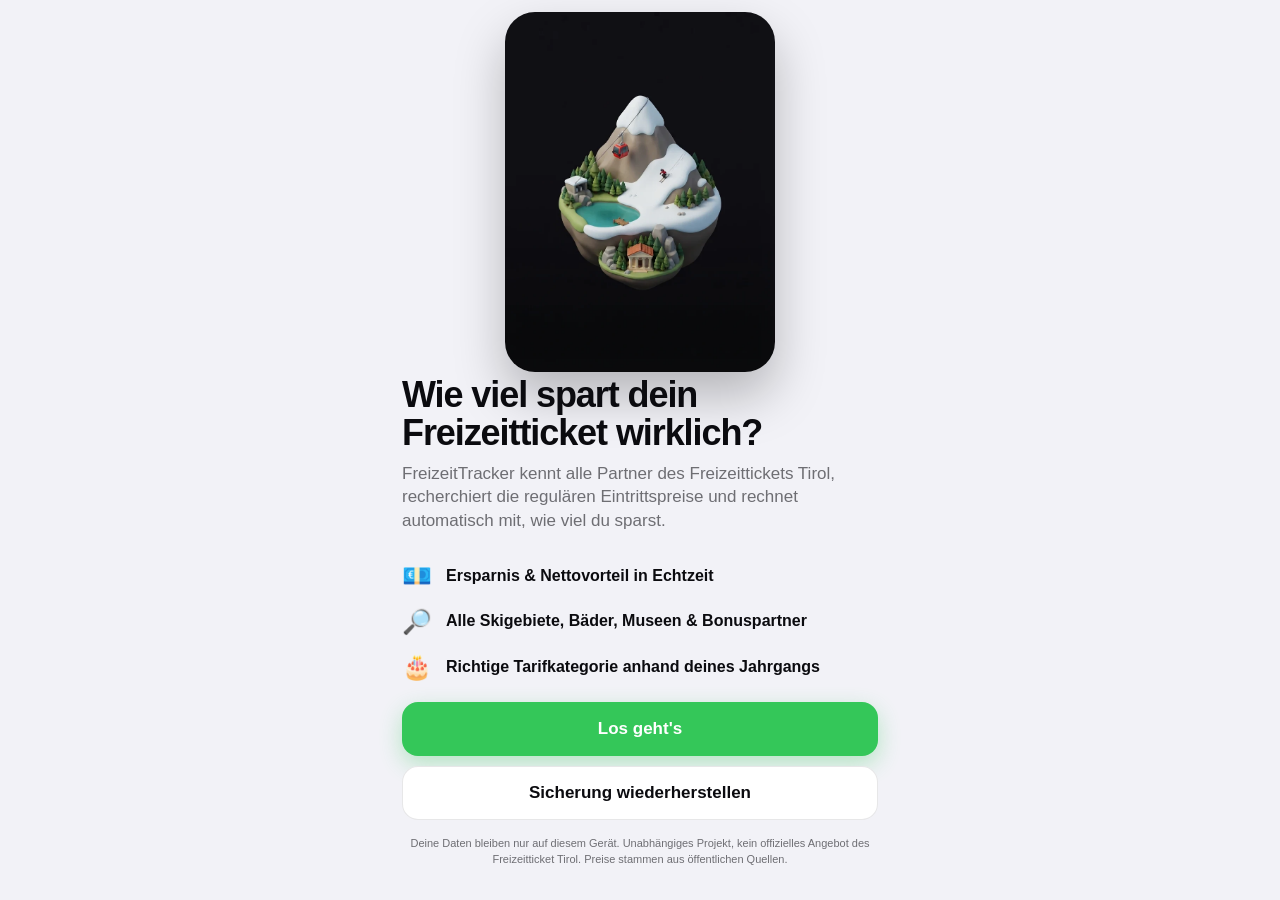
<file: web/index.html>
<!doctype html>
<html lang="de">
<head>
  <meta charset="utf-8">
  <meta name="viewport" content="width=device-width, initial-scale=1, viewport-fit=cover">
  <meta name="theme-color" content="#f2f2f7" media="(prefers-color-scheme: light)">
  <meta name="theme-color" content="#000000" media="(prefers-color-scheme: dark)">
  <meta name="apple-mobile-web-app-capable" content="yes">
  <meta name="mobile-web-app-capable" content="yes">
  <meta name="apple-mobile-web-app-title" content="FreizeitTracker">
  <meta name="apple-mobile-web-app-status-bar-style" content="black-translucent">
  <meta name="referrer" content="strict-origin-when-cross-origin">
  <meta name="description" content="FreizeitTracker – wie viel du mit dem Freizeitticket Tirol wirklich sparst.">
  <title>FreizeitTracker</title>
  <link rel="manifest" href="manifest.webmanifest">
  <link rel="icon" href="icon.svg" type="image/svg+xml">
  <link rel="apple-touch-icon" href="icon-180.png">
  <link rel="stylesheet" href="css/app.css">
</head>
<body>
  <div id="app"></div>
  <div id="overlays"></div>
  <div class="toast-wrap" id="toasts"></div>
  <script type="module" src="js/app.js"></script>
</body>
</html>
</file>
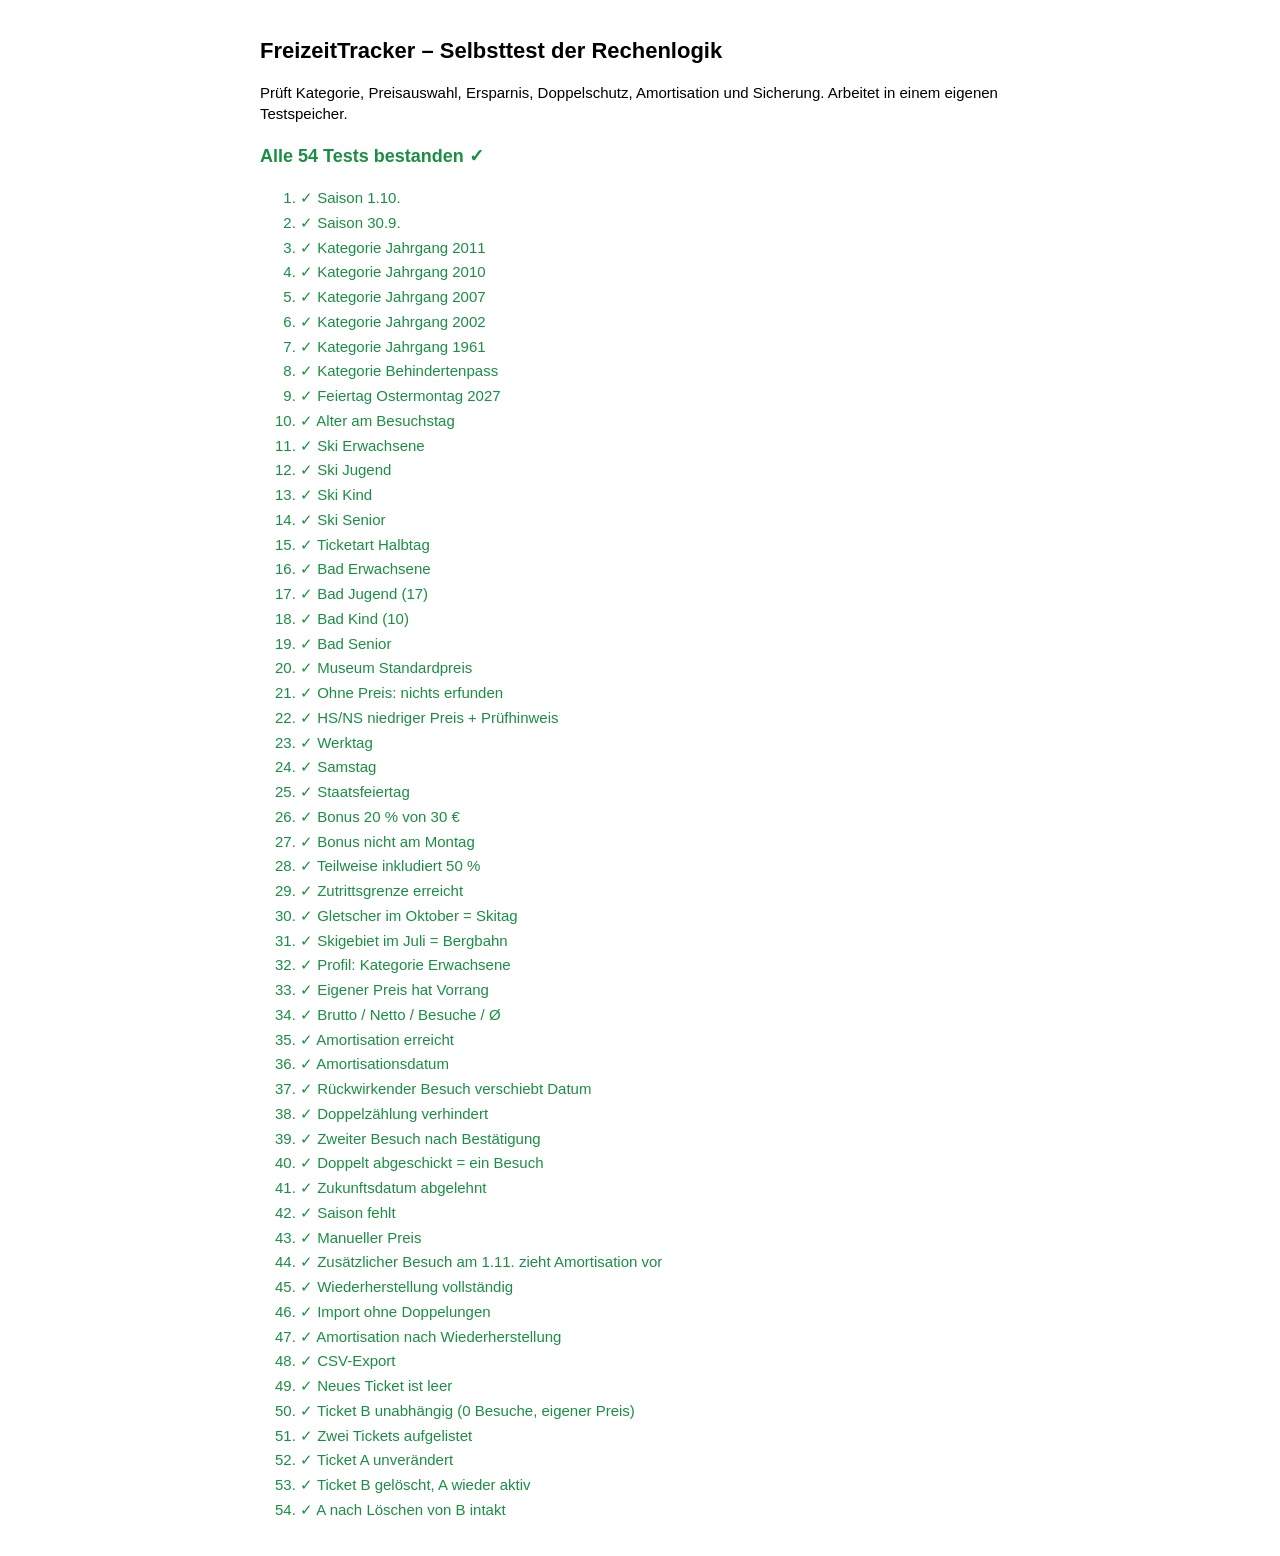
<file: web/selftest.html>
<!doctype html>
<html lang="de">
<head>
  <meta charset="utf-8">
  <meta name="viewport" content="width=device-width, initial-scale=1">
  <title>FreizeitTracker Selbsttest</title>
  <style>
    :root { color-scheme: light dark; --ok: #1a8f43; --bad: #d62d20; }
    body { font: 15px/1.45 -apple-system, "Segoe UI", sans-serif; margin: 0; padding: 20px 16px; background: Canvas; color: CanvasText; max-width: 760px; margin: auto; }
    h1 { font-size: 22px; }
    li { margin: 3px 0; }
    .ok { color: var(--ok); } .bad { color: var(--bad); font-weight: 700; }
    #sum { font-weight: 700; font-size: 18px; }
  </style>
</head>
<body>
  <h1>FreizeitTracker – Selbsttest der Rechenlogik</h1>
  <p>Prüft Kategorie, Preisauswahl, Ersparnis, Doppelschutz, Amortisation und Sicherung. Arbeitet in einem eigenen Testspeicher.</p>
  <p id="sum">läuft …</p>
  <ol id="out"></ol>
  <script type="module" src="js/local/selftest.js"></script>
</body>
</html>
</file>
<file: web/css/app.css>
/* FreizeitTracker – Designsystem */
:root {
  --bg: #f2f2f7;
  --bg-elev: #ffffff;
  --surface: #ffffff;
  --surface-2: #f2f2f7;
  --surface-3: #e5e5ea;
  --text: #0b0b0f;
  --text-2: #6e6e73;
  --text-3: #a1a1a6;
  --sep: rgba(60, 60, 67, 0.12);
  --green: #00b85c;
  --green-2: #34c759;
  --green-soft: rgba(52, 199, 89, 0.14);
  --red: #ff3b30;
  --red-soft: rgba(255, 59, 48, 0.12);
  --amber: #ff9500;
  --amber-soft: rgba(255, 149, 0, 0.14);
  --blue: #007aff;
  --blue-soft: rgba(0, 122, 255, 0.12);
  --purple: #8e5cf6;
  --purple-soft: rgba(142, 92, 246, 0.14);
  --hero-1: #0c1f17;
  --hero-2: #0f3b2a;
  --hero-3: #155c3f;
  --shadow: 0 1px 2px rgba(0, 0, 0, 0.04), 0 8px 24px rgba(0, 0, 0, 0.06);
  --shadow-lg: 0 20px 60px rgba(0, 0, 0, 0.18);
  --radius: 20px;
  --radius-s: 14px;
  --nav-h: 64px;
  --safe-b: env(safe-area-inset-bottom, 0px);
  --safe-t: env(safe-area-inset-top, 0px);
  --font: -apple-system, BlinkMacSystemFont, "SF Pro Text", "SF Pro Display", "Segoe UI Variable", "Segoe UI", Inter, Roboto, "Helvetica Neue", Arial, sans-serif;
  --font-round: ui-rounded, "SF Pro Rounded", -apple-system, BlinkMacSystemFont, "Segoe UI Variable Display", "Segoe UI", Inter, sans-serif;
  color-scheme: light;
}

@media (prefers-color-scheme: dark) {
  :root:not([data-theme="light"]) {
    --bg: #000000; --bg-elev: #1c1c1e; --surface: #1c1c1e; --surface-2: #2c2c2e; --surface-3: #3a3a3c;
    --text: #f5f5f7; --text-2: #8e8e93; --text-3: #636366; --sep: rgba(84, 84, 88, 0.45);
    --green: #30d158; --green-2: #30d158; --green-soft: rgba(48, 209, 88, 0.16);
    --red: #ff453a; --red-soft: rgba(255, 69, 58, 0.16); --amber: #ff9f0a; --amber-soft: rgba(255, 159, 10, 0.16);
    --blue: #0a84ff; --blue-soft: rgba(10, 132, 255, 0.18); --purple: #a78bfa; --purple-soft: rgba(167, 139, 250, 0.18);
    --hero-1: #04140d; --hero-2: #0b2e20; --hero-3: #135438;
    --shadow: none; --shadow-lg: 0 20px 60px rgba(0, 0, 0, 0.6);
    color-scheme: dark;
  }
}
:root[data-theme="dark"] {
  --bg: #000000; --bg-elev: #1c1c1e; --surface: #1c1c1e; --surface-2: #2c2c2e; --surface-3: #3a3a3c;
  --text: #f5f5f7; --text-2: #8e8e93; --text-3: #636366; --sep: rgba(84, 84, 88, 0.45);
  --green: #30d158; --green-2: #30d158; --green-soft: rgba(48, 209, 88, 0.16);
  --red: #ff453a; --red-soft: rgba(255, 69, 58, 0.16); --amber: #ff9f0a; --amber-soft: rgba(255, 159, 10, 0.16);
  --blue: #0a84ff; --blue-soft: rgba(10, 132, 255, 0.18); --purple: #a78bfa; --purple-soft: rgba(167, 139, 250, 0.18);
  --hero-1: #04140d; --hero-2: #0b2e20; --hero-3: #135438;
  --shadow: none; --shadow-lg: 0 20px 60px rgba(0, 0, 0, 0.6);
  color-scheme: dark;
}

* { box-sizing: border-box; -webkit-tap-highlight-color: transparent; }
html, body { margin: 0; padding: 0; }
body {
  background: var(--bg); color: var(--text); font-family: var(--font); font-size: 16px; line-height: 1.4;
  -webkit-font-smoothing: antialiased; text-rendering: optimizeLegibility; overscroll-behavior-y: none; overflow-x: hidden;
}
.card, .kpi, .list, .hl { min-width: 0; }
button, input, select, textarea { font: inherit; color: inherit; }
button { cursor: pointer; border: 0; background: none; padding: 0; }
a { color: var(--blue); text-decoration: none; }
.num { font-variant-numeric: tabular-nums; font-feature-settings: "tnum"; }
.hidden { display: none !important; }
.muted { color: var(--text-2); }
.small { font-size: 13px; }
.tiny { font-size: 11px; }
.pos { color: var(--green); }
.neg { color: var(--red); }
.center { text-align: center; }
.row { display: flex; align-items: center; gap: 10px; }
.row.between { justify-content: space-between; }
.grow { flex: 1; min-width: 0; }
.ellipsis { white-space: nowrap; overflow: hidden; text-overflow: ellipsis; }
.stack > * + * { margin-top: 12px; }

/* ------------------------------------------------ App-Gerüst */
#app { max-width: 560px; margin: 0 auto; min-height: 100vh; position: relative; }
.view { padding: calc(var(--safe-t) + 14px) 16px calc(var(--nav-h) + var(--safe-b) + 28px); animation: fadeIn .28s ease; }
.view.with-dock { padding-bottom: calc(var(--nav-h) + var(--safe-b) + 112px); }
@keyframes fadeIn { from { opacity: 0; transform: translateY(6px); } to { opacity: 1; transform: none; } }

.topbar { display: flex; align-items: center; justify-content: space-between; margin: 4px 2px 18px; gap: 12px; }
.topbar h1 { font-size: 32px; letter-spacing: -0.02em; margin: 0; font-weight: 800; }
.topbar .eyebrow { font-size: 13px; color: var(--text-2); font-weight: 600; text-transform: uppercase; letter-spacing: .06em; }
.greeting { font-size: 15px; color: var(--text-2); font-weight: 500; }
.greeting b { color: var(--text); font-size: 22px; display: block; letter-spacing: -0.01em; font-weight: 750; }

.avatar {
  width: 40px; height: 40px; border-radius: 50%; display: grid; place-items: center; font-weight: 700; font-size: 15px;
  background: linear-gradient(135deg, #34c759, #0a84ff); color: #fff; flex: none;
}
.avatar.lg { width: 76px; height: 76px; font-size: 28px; }

.chip {
  display: inline-flex; align-items: center; gap: 6px; height: 34px; padding: 0 14px; border-radius: 999px;
  background: var(--surface); color: var(--text); font-size: 14px; font-weight: 600; white-space: nowrap;
  box-shadow: inset 0 0 0 1px var(--sep); transition: background .15s, transform .1s;
}
.chip:active { transform: scale(.97); }
.chip.on { background: var(--text); color: var(--bg); box-shadow: none; }
.chip .dot { width: 8px; height: 8px; border-radius: 50%; }
.chips { display: flex; gap: 8px; overflow-x: auto; scrollbar-width: none; padding: 2px 16px; margin: 0 -16px; }
.chips::-webkit-scrollbar { display: none; }

/* ------------------------------------------------ Karten */
.card { background: var(--surface); border-radius: var(--radius); padding: 18px; box-shadow: var(--shadow); }
.card + .card, .card + .section, .section + .card, .section + .section { margin-top: 14px; }
.card h3, .section-title { font-size: 20px; font-weight: 750; letter-spacing: -0.01em; margin: 0 0 12px; }
.section { margin-top: 26px; }
.section-head { display: flex; align-items: baseline; justify-content: space-between; margin: 0 4px 10px; }
.section-head h2 { font-size: 22px; margin: 0; font-weight: 780; letter-spacing: -0.015em; }
.section-head a, .section-head button { font-size: 15px; color: var(--blue); font-weight: 600; }

/* Hero (Gesamtersparnis) */
.hero {
  position: relative; overflow: hidden; border-radius: 28px; padding: 22px 22px 20px; color: #fff;
  background: radial-gradient(120% 140% at 100% 0%, var(--hero-3) 0%, var(--hero-2) 45%, var(--hero-1) 100%);
  box-shadow: 0 18px 50px rgba(8, 60, 38, 0.35);
}
.hero::after {
  content: ""; position: absolute; inset: 0; pointer-events: none;
  background: radial-gradient(60% 50% at 0% 100%, rgba(52, 199, 89, .22), transparent 70%);
}
.hero .label { font-size: 12px; letter-spacing: .14em; font-weight: 700; opacity: .75; text-transform: uppercase; }
.hero .amount { font-family: var(--font-round); font-size: clamp(46px, 13vw, 64px); font-weight: 800; letter-spacing: -0.035em; line-height: 1.02; margin: 8px 0 4px; }
.hero .amount .cur { font-size: .52em; opacity: .7; margin-left: 4px; font-weight: 700; }
.hero .sub { font-size: 14px; opacity: .78; }
.hero .hero-row { display: flex; align-items: center; justify-content: space-between; gap: 12px; position: relative; z-index: 1; }
.hero .ring-wrap { position: relative; width: 104px; height: 104px; flex: none; }
.hero .ring-wrap .ring-label { position: absolute; inset: 0; display: grid; place-items: center; text-align: center; font-weight: 800; font-size: 20px; line-height: 1.05; }
.hero .ring-wrap .ring-label small { display: block; font-size: 10px; font-weight: 700; opacity: .7; letter-spacing: .08em; }
.hero .bar { height: 8px; border-radius: 99px; background: rgba(255,255,255,.14); overflow: hidden; margin-top: 18px; position: relative; z-index: 1; }
.hero .bar > i { display: block; height: 100%; border-radius: 99px; background: linear-gradient(90deg, #34c759, #a6f4c5); width: 0; transition: width 1.2s cubic-bezier(.2,.8,.2,1); }
.hero .bar-legend { display: flex; justify-content: space-between; font-size: 12px; opacity: .75; margin-top: 8px; position: relative; z-index: 1; }
.hero .badge-amort { display: inline-flex; gap: 6px; align-items: center; background: rgba(255,255,255,.14); padding: 5px 10px; border-radius: 99px; font-size: 12px; font-weight: 700; margin-top: 10px; }

/* Kennzahlen-Raster */
.kpis { display: grid; grid-template-columns: 1fr 1fr; gap: 12px; margin-top: 14px; }
.kpi { background: var(--surface); border-radius: var(--radius-s); padding: 14px 14px 13px; box-shadow: var(--shadow); min-width: 0; }
.kpi .k { font-size: 12px; color: var(--text-2); font-weight: 600; letter-spacing: .02em; }
.kpi .v { font-family: var(--font-round); font-size: 24px; font-weight: 780; letter-spacing: -0.02em; margin-top: 3px; white-space: nowrap; overflow: hidden; text-overflow: ellipsis; }
.kpi .h { font-size: 12px; color: var(--text-3); margin-top: 2px; }
.kpi.wide { grid-column: span 2; }
.kpi .mini-bar { height: 6px; border-radius: 99px; background: var(--surface-3); margin-top: 10px; overflow: hidden; }
.kpi .mini-bar > i { display: block; height: 100%; background: var(--green-2); border-radius: 99px; }

/* Schnellaktionen */
.quick { display: grid; grid-template-columns: repeat(3, 1fr); gap: 10px; margin-top: 14px; }
.quick button { background: var(--surface); border-radius: var(--radius-s); padding: 14px 8px 12px; box-shadow: var(--shadow); display: flex; flex-direction: column; align-items: center; gap: 6px; font-size: 13px; font-weight: 600; }
.quick button .qi { width: 38px; height: 38px; border-radius: 12px; display: grid; place-items: center; }
.quick button:active { transform: scale(.97); }

/* Listen */
.list { background: var(--surface); border-radius: var(--radius); box-shadow: var(--shadow); overflow: hidden; }
.item { display: flex; align-items: center; gap: 12px; padding: 12px 16px; position: relative; width: 100%; text-align: left; }
.item + .item::before { content: ""; position: absolute; top: 0; left: 64px; right: 0; height: 1px; background: var(--sep); }
.item:active { background: var(--surface-2); }
.item .ic { width: 38px; height: 38px; border-radius: 11px; display: grid; place-items: center; flex: none; color: #fff; }
.item .t { font-weight: 600; font-size: 16px; }
.item .s { font-size: 13px; color: var(--text-2); }
.item .amt { font-family: var(--font-round); font-weight: 750; font-size: 16px; white-space: nowrap; }
.item .chev { color: var(--text-3); }
.empty { text-align: center; padding: 34px 20px; color: var(--text-2); }
.empty .big { font-size: 40px; margin-bottom: 6px; }
.month-head { display: flex; justify-content: space-between; align-items: baseline; margin: 22px 6px 8px; }
.month-head b { font-size: 15px; text-transform: uppercase; letter-spacing: .06em; color: var(--text-2); }
.month-head span { font-size: 14px; color: var(--green); font-weight: 700; }

/* Badges */
.badge { display: inline-flex; align-items: center; gap: 4px; font-size: 11px; font-weight: 700; padding: 3px 8px; border-radius: 99px; letter-spacing: .02em; white-space: nowrap; }
.badge.green { background: var(--green-soft); color: var(--green); }
.badge.purple { background: var(--purple-soft); color: var(--purple); }
.badge.amber { background: var(--amber-soft); color: var(--amber); }
.badge.red { background: var(--red-soft); color: var(--red); }
.badge.blue { background: var(--blue-soft); color: var(--blue); }
.badge.gray { background: var(--surface-2); color: var(--text-2); }

/* ------------------------------------------------ Suche (unten angedockt) */
.dock { position: fixed; left: 0; right: 0; bottom: calc(var(--nav-h) + var(--safe-b)); z-index: 30; pointer-events: none; }
.dock-inner { max-width: 560px; margin: 0 auto; padding: 10px 16px 12px; pointer-events: auto;
  background: linear-gradient(to top, var(--bg) 60%, transparent); }
.searchbar { display: flex; align-items: center; gap: 10px; height: 54px; padding: 0 16px; border-radius: 18px; background: var(--surface);
  box-shadow: 0 6px 24px rgba(0,0,0,.10), inset 0 0 0 1px var(--sep); width: 100%; text-align: left; }
.searchbar .ph { color: var(--text-2); font-size: 17px; font-weight: 500; flex: 1; }
.searchbar .plus { width: 34px; height: 34px; border-radius: 11px; background: var(--green-2); color: #fff; display: grid; place-items: center; }

.search-overlay { position: fixed; inset: 0; z-index: 80; background: var(--bg); display: flex; flex-direction: column; animation: fadeIn .2s ease; }
.search-overlay .so-head { max-width: 560px; width: 100%; margin: 0 auto; padding: calc(var(--safe-t) + 12px) 16px 8px; }
.search-field { display: flex; align-items: center; gap: 8px; height: 46px; padding: 0 14px; border-radius: 14px; background: var(--surface-2); }
.search-field input { flex: 1; border: 0; outline: 0; background: transparent; font-size: 17px; min-width: 0; }
.search-overlay .so-body { flex: 1; overflow-y: auto; max-width: 560px; width: 100%; margin: 0 auto; padding: 8px 16px calc(var(--safe-b) + 24px); }
.cancel-btn { color: var(--blue); font-size: 16px; font-weight: 500; padding: 0 4px; }
mark { background: transparent; color: var(--green); font-weight: 750; }

/* ------------------------------------------------ Navigation unten */
.tabbar { position: fixed; left: 0; right: 0; bottom: 0; z-index: 40; background: color-mix(in srgb, var(--bg-elev) 82%, transparent);
  backdrop-filter: saturate(180%) blur(20px); -webkit-backdrop-filter: saturate(180%) blur(20px); border-top: 1px solid var(--sep); padding-bottom: var(--safe-b); }
.tabbar nav { max-width: 560px; margin: 0 auto; height: var(--nav-h); display: grid; grid-template-columns: repeat(4, 1fr); }
.tabbar a { display: flex; flex-direction: column; align-items: center; justify-content: center; gap: 3px; color: var(--text-3); font-size: 11px; font-weight: 600; }
.tabbar a.on { color: var(--green); }
.tabbar svg { width: 26px; height: 26px; }

/* ------------------------------------------------ Bottom-Sheet */
.sheet-backdrop { position: fixed; inset: 0; background: rgba(0,0,0,.38); z-index: 90; opacity: 0; transition: opacity .25s; }
.sheet-backdrop.open { opacity: 1; }
.sheet { position: fixed; left: 0; right: 0; bottom: 0; z-index: 91; max-width: 560px; margin: 0 auto; max-height: 92vh; display: flex; flex-direction: column;
  background: var(--bg); border-radius: 26px 26px 0 0; box-shadow: var(--shadow-lg); transform: translateY(100%); transition: transform .34s cubic-bezier(.2,.9,.25,1); }
.sheet.open { transform: translateY(0); }
.sheet .grab { width: 38px; height: 5px; border-radius: 99px; background: var(--surface-3); margin: 8px auto 4px; flex: none; }
.sheet .sheet-body { overflow-y: auto; padding: 8px 16px calc(var(--safe-b) + 22px); -webkit-overflow-scrolling: touch; }
.sheet-title { display: flex; gap: 14px; align-items: center; margin: 6px 0 16px; }
.sheet-title .ic { width: 52px; height: 52px; border-radius: 15px; display: grid; place-items: center; color: #fff; flex: none; }
.sheet-title h2 { font-size: 22px; margin: 0; letter-spacing: -0.015em; line-height: 1.15; }
.close-x { width: 32px; height: 32px; border-radius: 50%; background: var(--surface-2); display: grid; place-items: center; color: var(--text-2); flex: none; }

/* Formulare */
.field { display: block; margin-bottom: 14px; }
.field > span { display: block; font-size: 13px; color: var(--text-2); font-weight: 600; margin: 0 4px 6px; }
.input, select.input, textarea.input { width: 100%; height: 50px; border-radius: 14px; border: 0; background: var(--surface); padding: 0 14px; font-size: 17px; outline: none;
  box-shadow: inset 0 0 0 1px var(--sep); transition: box-shadow .15s; }
textarea.input { height: 84px; padding: 12px 14px; resize: vertical; }
.input:focus { box-shadow: inset 0 0 0 2px var(--green-2); }
.input-group { display: flex; align-items: center; gap: 0; background: var(--surface); border-radius: 14px; box-shadow: inset 0 0 0 1px var(--sep); padding-right: 14px; }
.input-group .input { box-shadow: none; background: transparent; }
.input-group .suffix { color: var(--text-2); font-weight: 600; }
.btn { display: inline-flex; align-items: center; justify-content: center; gap: 8px; height: 54px; padding: 0 22px; border-radius: 16px; font-weight: 700; font-size: 17px;
  background: var(--surface); box-shadow: inset 0 0 0 1px var(--sep); transition: transform .1s, opacity .15s; }
.btn:active { transform: scale(.98); }
.btn.primary { background: var(--green-2); color: #fff; box-shadow: 0 8px 22px rgba(52,199,89,.32); }
.btn.dark { background: var(--text); color: var(--bg); box-shadow: none; }
.btn.danger { color: var(--red); }
.btn.block { width: 100%; }
.btn.small { height: 40px; font-size: 15px; padding: 0 14px; border-radius: 12px; }
.btn[disabled] { opacity: .45; pointer-events: none; }
.link-btn { color: var(--blue); font-weight: 600; font-size: 15px; }
.seg { display: flex; background: var(--surface-3); border-radius: 12px; padding: 3px; gap: 2px; overflow-x: auto; scrollbar-width: none; }
.seg button { flex: 1; height: 34px; border-radius: 9px; font-size: 14px; font-weight: 600; color: var(--text-2); white-space: nowrap; padding: 0 10px; }
.seg button.on { background: var(--bg-elev); color: var(--text); box-shadow: 0 1px 4px rgba(0,0,0,.12); }
.toggle { position: relative; width: 51px; height: 31px; flex: none; }
.toggle input { opacity: 0; width: 0; height: 0; position: absolute; }
.toggle i { position: absolute; inset: 0; background: var(--surface-3); border-radius: 99px; transition: background .2s; }
.toggle i::after { content: ""; position: absolute; top: 2px; left: 2px; width: 27px; height: 27px; border-radius: 50%; background: #fff; box-shadow: 0 2px 6px rgba(0,0,0,.2); transition: transform .2s; }
.toggle input:checked + i { background: var(--green-2); }
.toggle input:checked + i::after { transform: translateX(20px); }

/* Preis-Karte im Besuchsformular */
.price-card { background: var(--surface); border-radius: var(--radius); padding: 18px; box-shadow: var(--shadow); }
.price-card .big-saving { font-family: var(--font-round); font-size: 44px; font-weight: 800; letter-spacing: -0.03em; color: var(--green); line-height: 1.05; }
.price-card .line { display: flex; justify-content: space-between; padding: 7px 0; font-size: 15px; }
.price-card .line + .line { border-top: 1px solid var(--sep); }
.price-card .line b { font-variant-numeric: tabular-nums; }
.explain { margin-top: 10px; font-size: 13px; color: var(--text-2); }
.explain summary { cursor: pointer; color: var(--blue); font-weight: 600; list-style: none; }
.explain summary::-webkit-details-marker { display: none; }
.explain ul { margin: 8px 0 0; padding-left: 18px; }
.explain li { margin: 3px 0; }
.warn { display: flex; gap: 10px; align-items: flex-start; background: var(--amber-soft); color: var(--text); border-radius: 14px; padding: 11px 13px; font-size: 14px; margin-top: 10px; }
.warn svg { color: var(--amber); flex: none; margin-top: 1px; }
.info { background: var(--blue-soft); }
.info svg { color: var(--blue); }

/* Tarif-Tabelle */
.tariffs { width: 100%; border-collapse: collapse; font-size: 14px; }
.tariffs td { padding: 9px 0; border-top: 1px solid var(--sep); vertical-align: top; }
.tariffs tr:first-child td { border-top: 0; }
.tariffs td.p { text-align: right; font-weight: 700; white-space: nowrap; padding-left: 10px; font-variant-numeric: tabular-nums; }
.tariff-pick { display: flex; width: 100%; justify-content: space-between; gap: 10px; padding: 11px 0; border-top: 1px solid var(--sep); text-align: left; font-size: 14px; }
.tariff-pick.on { color: var(--green); font-weight: 700; }

/* Diagramme */
.chart { width: 100%; display: block; overflow: visible; }
.chart text { fill: var(--text-2); font-size: 11px; font-family: var(--font); }
.chart .grid { stroke: var(--sep); stroke-width: 1; }
.chart .thr { stroke: var(--amber); stroke-dasharray: 5 5; stroke-width: 1.5; }
.chart .thr-label { fill: var(--amber); font-weight: 700; }
.legend { display: grid; gap: 8px; }
.legend .lg { display: flex; align-items: center; gap: 8px; font-size: 14px; min-width: 0; }
.legend .lg > span:not(.sw) { min-width: 0; flex: 1; }
.legend .sw { width: 12px; height: 12px; border-radius: 4px; flex: none; }
.legend .lg b { margin-left: auto; font-variant-numeric: tabular-nums; white-space: nowrap; }
.donut-wrap { display: grid; grid-template-columns: 112px minmax(0, 1fr); gap: 14px; align-items: center; }
.donut-wrap svg { width: 112px; height: 112px; }
.hbar { margin: 10px 0; }
.hbar .hb-top { display: flex; justify-content: space-between; font-size: 14px; margin-bottom: 5px; gap: 10px; }
.hbar .hb-track { height: 10px; border-radius: 99px; background: var(--surface-2); overflow: hidden; }
.hbar .hb-track i { display: block; height: 100%; border-radius: 99px; }

/* Highlights */
.hl-grid { display: grid; grid-template-columns: 1fr 1fr; gap: 12px; }
.hl { border-radius: var(--radius-s); padding: 14px; background: var(--surface); box-shadow: var(--shadow); min-height: 112px; display: flex; flex-direction: column; justify-content: space-between; }
.hl .hl-ic { font-size: 22px; }
.hl .hl-v { font-family: var(--font-round); font-weight: 800; font-size: 22px; letter-spacing: -0.02em; line-height: 1.1; margin-top: 6px; word-break: break-word; }
.hl .hl-k { font-size: 12px; color: var(--text-2); font-weight: 600; margin-top: 4px; }
.wrapped-banner { display: flex; align-items: center; gap: 14px; padding: 18px; border-radius: var(--radius); color: #fff; width: 100%; text-align: left;
  background: linear-gradient(120deg, #ff375f 0%, #bf5af2 50%, #0a84ff 100%); box-shadow: 0 14px 34px rgba(191,90,242,.35); }
.wrapped-banner b { font-size: 18px; display: block; }

/* Toast + Dialog */
.toast-wrap { position: fixed; left: 0; right: 0; top: calc(var(--safe-t) + 12px); z-index: 200; display: grid; justify-items: center; pointer-events: none; }
.toast { background: color-mix(in srgb, var(--text) 92%, transparent); color: var(--bg); padding: 12px 18px; border-radius: 16px; font-weight: 600; font-size: 15px;
  box-shadow: var(--shadow-lg); animation: toastIn .3s cubic-bezier(.2,.9,.3,1.2); max-width: calc(100vw - 32px); }
@keyframes toastIn { from { transform: translateY(-20px) scale(.95); opacity: 0; } to { transform: none; opacity: 1; } }
.dialog-back { position: fixed; inset: 0; z-index: 150; background: rgba(0,0,0,.4); display: grid; place-items: center; padding: 24px; animation: fadeIn .15s; }
.dialog { background: var(--bg-elev); border-radius: 22px; padding: 22px 20px 16px; max-width: 360px; width: 100%; box-shadow: var(--shadow-lg); text-align: center; }
.dialog h3 { margin: 0 0 8px; font-size: 19px; }
.dialog p { margin: 0 0 18px; color: var(--text-2); font-size: 15px; }
.dialog .btns { display: grid; gap: 8px; }

/* Onboarding */
.onb { min-height: 100vh; display: flex; flex-direction: column; padding: calc(var(--safe-t) + 22px) 22px calc(var(--safe-b) + 22px); max-width: 520px; margin: 0 auto; }
.onb .logo { width: 84px; height: 84px; border-radius: 24px; display: grid; place-items: center; color: #fff; font-size: 40px; margin-bottom: 22px;
  background: radial-gradient(120% 120% at 100% 0%, #34c759, #0f3b2a); box-shadow: 0 16px 40px rgba(52,199,89,.35); }
.onb h1 { font-size: 36px; letter-spacing: -0.03em; margin: 0 0 10px; line-height: 1.05; font-weight: 850; }
.onb p.lead { font-size: 17px; color: var(--text-2); margin: 0 0 26px; }
.onb .spacer { flex: 1; }
.steps { display: flex; gap: 6px; margin-bottom: 26px; }
.steps i { flex: 1; height: 4px; border-radius: 99px; background: var(--surface-3); transition: background .3s; }
.steps i.on { background: var(--green-2); }
.cat-card { border-radius: var(--radius); padding: 18px; background: linear-gradient(135deg, var(--green-soft), var(--blue-soft)); margin-top: 6px; }
.cat-card .cat { font-size: 28px; font-weight: 800; letter-spacing: -0.02em; }
.price-choices { display: grid; grid-template-columns: 1fr 1fr; gap: 10px; margin-bottom: 14px; }
.price-choice { padding: 14px; border-radius: 16px; background: var(--surface); box-shadow: inset 0 0 0 1px var(--sep); text-align: left; }
.price-choice.on { box-shadow: inset 0 0 0 2px var(--green-2); }
.price-choice b { display: block; font-size: 22px; font-family: var(--font-round); }
.err { color: var(--red); font-size: 14px; margin: 6px 4px 10px; min-height: 1em; }

/* Karte */
.map-view { position: fixed; inset: 0; z-index: 20; }
#map { position: absolute; inset: 0; background: var(--surface-2); }
.map-top { position: absolute; top: calc(var(--safe-t) + 10px); left: 0; right: 0; z-index: 500; padding: 0 12px; display: flex; gap: 8px; align-items: center; pointer-events: none; }
.map-top > * { pointer-events: auto; }
.map-top .chips { margin: 0; padding: 2px; }
.round-btn { width: 42px; height: 42px; border-radius: 50%; background: var(--bg-elev); display: grid; place-items: center; box-shadow: 0 4px 14px rgba(0,0,0,.18); flex: none; }
.map-card { position: absolute; left: 12px; right: 12px; bottom: calc(var(--nav-h) + var(--safe-b) + 12px); z-index: 500; max-width: 536px; margin: 0 auto; background: var(--bg-elev);
  border-radius: 22px; padding: 16px; box-shadow: var(--shadow-lg); animation: fadeIn .2s; }
.pin { display: block; width: 18px; height: 18px; border-radius: 50%; border: 3px solid #fff; box-shadow: 0 2px 6px rgba(0,0,0,.35); box-sizing: border-box; }
.map-legend .pin { display: inline-block; flex: none; }
:root[data-theme="dark"] .leaflet-tile-pane { filter: invert(1) hue-rotate(180deg) brightness(.92) contrast(.88) saturate(.6); }
@media (prefers-color-scheme: dark) { :root:not([data-theme="light"]) .leaflet-tile-pane { filter: invert(1) hue-rotate(180deg) brightness(.92) contrast(.88) saturate(.6); } }
.leaflet-control-attribution { font-size: 10px !important; }
.map-view .leaflet-bottom { bottom: calc(var(--nav-h) + var(--safe-b) + 6px); }
.pin.visited { background: var(--green-2); }
.pin.unvisited { background: #8e8e93; }
.pin.bonus { background: #8e5cf6; }
.pin.fav { background: #ff9f0a; width: 22px; height: 22px; }
.map-legend { position: absolute; right: 12px; top: calc(var(--safe-t) + 62px); z-index: 500; background: var(--bg-elev); border-radius: 14px; padding: 10px 12px; font-size: 12px; box-shadow: 0 4px 14px rgba(0,0,0,.15); display: grid; gap: 6px; }
.map-legend span { display: flex; align-items: center; gap: 7px; }
.map-legend .pin { width: 12px; height: 12px; border-width: 2px; }
.leaflet-container { font-family: var(--font) !important; }

/* Jahresrückblick */
.wrapped { position: fixed; inset: 0; z-index: 300; color: #fff; display: flex; flex-direction: column; user-select: none; transition: background .6s ease; }
.wrapped .bars { display: flex; gap: 4px; padding: calc(var(--safe-t) + 12px) 12px 0; }
.wrapped .bars i { flex: 1; height: 3px; border-radius: 99px; background: rgba(255,255,255,.3); overflow: hidden; }
.wrapped .bars i b { display: block; height: 100%; width: 0; background: #fff; }
.wrapped .bars i.done b { width: 100%; }
.wrapped .bars i.cur b { animation: wbar 6s linear forwards; }
@keyframes wbar { to { width: 100%; } }
.wrapped .w-close { position: absolute; top: calc(var(--safe-t) + 22px); right: 14px; z-index: 2; color: #fff; width: 36px; height: 36px; display: grid; place-items: center; }
.wrapped .w-slide { flex: 1; display: flex; flex-direction: column; justify-content: center; padding: 30px 28px 60px; max-width: 560px; margin: 0 auto; width: 100%; animation: wIn .5s cubic-bezier(.2,.9,.3,1); }
@keyframes wIn { from { opacity: 0; transform: translateY(30px) scale(.98); } to { opacity: 1; transform: none; } }
.wrapped .w-k { font-size: 15px; font-weight: 700; letter-spacing: .14em; text-transform: uppercase; opacity: .8; }
.wrapped .w-v { font-family: var(--font-round); font-size: clamp(44px, 14vw, 84px); font-weight: 850; letter-spacing: -0.04em; line-height: 1; margin: 14px 0; word-break: break-word; }
.wrapped .w-t { font-size: 19px; opacity: .9; line-height: 1.35; }
.wrapped .w-grid { display: grid; grid-template-columns: 1fr 1fr; gap: 14px; margin-top: 20px; }
.wrapped .w-grid div { background: rgba(255,255,255,.14); border-radius: 18px; padding: 16px; }
.wrapped .w-grid b { display: block; font-size: 32px; font-family: var(--font-round); }
.wrapped .w-tap { position: absolute; top: 0; bottom: 0; width: 35%; z-index: 1; }

/* Diverses */
.kv { display: grid; grid-template-columns: auto 1fr; gap: 8px 14px; font-size: 15px; }
.kv dt { color: var(--text-2); }
.kv dd { margin: 0; text-align: right; word-break: break-word; }
.spin { width: 22px; height: 22px; border: 3px solid var(--surface-3); border-top-color: var(--green-2); border-radius: 50%; animation: spin .8s linear infinite; display: inline-block; vertical-align: middle; }
@keyframes spin { to { transform: rotate(360deg); } }
.skeleton { background: linear-gradient(90deg, var(--surface-2), var(--surface-3), var(--surface-2)); background-size: 200% 100%; animation: sk 1.2s infinite; border-radius: 12px; }
@keyframes sk { to { background-position: -200% 0; } }
.offline-bar { position: fixed; top: 0; left: 0; right: 0; z-index: 210; background: var(--amber); color: #000; font-size: 13px; font-weight: 700; text-align: center; padding: calc(var(--safe-t) + 4px) 10px 4px; }
.confetti { position: fixed; inset: 0; pointer-events: none; z-index: 250; overflow: hidden; }
.confetti i { position: absolute; top: -12px; width: 9px; height: 14px; border-radius: 2px; animation: fall linear forwards; }
@keyframes fall { to { transform: translateY(110vh) rotate(720deg); } }
@media (min-width: 720px) {
  .view { padding-top: 34px; }
  .kpis { grid-template-columns: repeat(3, 1fr); }
  .kpi.wide { grid-column: span 3; }
}
@media (prefers-reduced-motion: reduce) { *, *::before, *::after { animation-duration: .01ms !important; animation-delay: 0s !important; transition-duration: .01ms !important; } }

/* ================================================ Bewegung & Bilder (v2) */
:root { --spring: cubic-bezier(.34, 1.56, .64, 1); --ease-out: cubic-bezier(.16, 1, .3, 1); }

/* Inhalte fliegen nacheinander ein */
.stagger-item { opacity: 0; animation: rise .7s var(--ease-out) forwards; animation-delay: calc(var(--i, 0) * 60ms); }
@keyframes rise { from { opacity: 0; transform: translateY(18px) scale(.98); } to { opacity: 1; transform: none; } }
.view { animation: none; }

/* Hero mit Bergpanorama, langsamer Kamerafahrt und Glanz über der Zahl */
.hero { background: #06170f; isolation: isolate; }
.hero-bg { position: absolute; inset: -6%; z-index: -1; background: url(../img/hero.webp) center 62% / cover no-repeat;
  animation: kenburns 28s ease-in-out infinite alternate; will-change: transform; }
.hero-bg::after { content: ""; position: absolute; inset: 0;
  background: linear-gradient(180deg, rgba(3, 18, 11, .62) 0%, rgba(3, 18, 11, .2) 42%, rgba(3, 18, 11, .82) 100%),
              radial-gradient(90% 70% at 100% 0%, rgba(52, 199, 89, .28), transparent 60%); }
@keyframes kenburns { from { transform: scale(1) translate3d(0, 0, 0); } to { transform: scale(1.12) translate3d(-3%, -2%, 0); } }
.hero .amount #h-amt, .hero .amount .cur { background: linear-gradient(110deg, #fff 35%, #b8ffd4 50%, #fff 65%) 100% 0 / 260% 100%;
  -webkit-background-clip: text; background-clip: text; color: transparent; animation: shine 2.6s 1.1s var(--ease-out) both; }
@keyframes shine { to { background-position: 0 0; } }
.hero .ring-wrap { animation: ringIn 1s .15s var(--spring) both; }
@keyframes ringIn { from { opacity: 0; transform: scale(.6) rotate(-40deg); } to { opacity: 1; transform: none; } }
.hero .ring-wrap.done svg { animation: glow 2.8s ease-in-out infinite; }
@keyframes glow { 50% { filter: drop-shadow(0 0 12px rgba(80, 230, 130, .75)); } }
.hero .badge-amort { animation: rise .6s 1.2s var(--ease-out) both; }
.bump { animation: bump .5s var(--spring); }
@keyframes bump { 40% { transform: scale(1.06); } }

/* Karten, Kacheln, Buttons: federndes Antippen */
.kpi, .hl, .quick button, .item, .card, .btn, .chip, .searchbar { transition: transform .35s var(--spring), box-shadow .3s, background .2s; }
.kpi:active, .hl:active, .item:active, .searchbar:active { transform: scale(.975); }
.btn:active, .quick button:active { transform: scale(.95); }
.searchbar { animation: dockIn .8s .35s var(--spring) both; }
@keyframes dockIn { from { opacity: 0; transform: translateY(30px); } to { opacity: 1; transform: none; } }
.searchbar .plus { animation: plusPulse 2.6s 1.6s ease-in-out 2; }
@keyframes plusPulse { 50% { transform: scale(1.12); box-shadow: 0 0 0 8px rgba(52, 199, 89, .18); } }

/* Navigation: aktives Symbol hüpft */
.tabbar a.on svg { animation: pop .5s var(--spring); }
@keyframes pop { 0% { transform: scale(.7); } 60% { transform: scale(1.18); } 100% { transform: scale(1); } }
.tabbar a { transition: color .25s; }

/* Bottom-Sheets: weicher, iOS-artig */
.sheet { transition: transform .55s var(--ease-out); }
.sheet-backdrop { backdrop-filter: blur(3px); -webkit-backdrop-filter: blur(3px); }
.sheet.open .sheet-body > * { animation: rise .55s var(--ease-out) both; }
.sheet.open .sheet-body > *:nth-child(2) { animation-delay: 40ms; }
.sheet.open .sheet-body > *:nth-child(3) { animation-delay: 80ms; }
.sheet.open .sheet-body > *:nth-child(4) { animation-delay: 120ms; }
.sheet.open .sheet-body > *:nth-child(n+5) { animation-delay: 160ms; }
.price-card .big-saving { animation: bump .6s .2s var(--spring) both; }
.btn.saved { background: var(--green-2); color: #fff; }
.btn.saved svg { animation: pop .5s var(--spring); }
.search-overlay { animation: overlayIn .35s var(--ease-out); }
@keyframes overlayIn { from { opacity: 0; transform: translateY(24px); } to { opacity: 1; transform: none; } }
.search-overlay .item { animation: rise .45s var(--ease-out) both; }

/* Diagramme bauen sich auf */
.draw-line { stroke-dasharray: 1; stroke-dashoffset: 1; animation: draw 1.6s .25s var(--ease-out) forwards; }
@keyframes draw { to { stroke-dashoffset: 0; } }
.fade-area { opacity: 0; animation: fadeIn2 1.2s .6s ease forwards; }
@keyframes fadeIn2 { to { opacity: 1; } }
.donut-anim { animation: spinIn 1.1s var(--ease-out) both; }
@keyframes spinIn { from { opacity: 0; transform: rotate(-200deg) scale(.7); } to { opacity: 1; transform: rotate(-90deg); } }
.hb-track i { transform-origin: left; animation: grow 1.1s .2s var(--ease-out) both; }
@keyframes grow { from { transform: scaleX(0); } }
.mini-bar i, .hero .bar > i { box-shadow: 0 0 12px rgba(80, 230, 130, .45); }

/* Willkommen: schwebende Illustration */
.onb-illu { display: block; height: min(40vh, 360px); aspect-ratio: 3 / 4; object-fit: cover; margin: -10px auto 4px;
  animation: float 7s ease-in-out infinite, rise .9s var(--ease-out) both;
  /* dunkler Bildhintergrund verschwimmt weich mit der App */
  -webkit-mask-image: radial-gradient(closest-side, #000 72%, transparent 100%); mask-image: radial-gradient(closest-side, #000 72%, transparent 100%); }
@keyframes float { 50% { transform: translateY(-12px); } }
:root[data-theme="light"] .onb-illu { -webkit-mask-image: none; mask-image: none; border-radius: 30px; box-shadow: 0 24px 50px rgba(0, 0, 0, .25); }
@media (prefers-color-scheme: light) { :root:not([data-theme="dark"]) .onb-illu { -webkit-mask-image: none; mask-image: none; border-radius: 30px; box-shadow: 0 24px 50px rgba(0, 0, 0, .25); } }
.onb > * { animation: rise .7s var(--ease-out) both; }
.onb > *:nth-child(2) { animation-delay: 80ms; } .onb > *:nth-child(3) { animation-delay: 160ms; }
.onb > *:nth-child(4) { animation-delay: 240ms; } .onb > *:nth-child(n+5) { animation-delay: 320ms; }

/* Rückblick: Nachthimmel mit Polarlicht */
.wrapped .w-bg { position: absolute; inset: 0; z-index: 0; background: url(../img/recap.webp) center / cover no-repeat; opacity: .55;
  mix-blend-mode: screen; animation: kenburns 30s ease-in-out infinite alternate; pointer-events: none; }
.wrapped > *:not(.w-bg) { position: relative; z-index: 1; }
.wrapped .w-tap { position: absolute; z-index: 2; }
.wrapped .w-close { position: absolute; z-index: 3; }
.wrapped .w-v { animation: rise .8s .1s var(--spring) both; }
.wrapped .w-t { animation: rise .8s .35s var(--ease-out) both; }
.wrapped .w-grid div { animation: rise .7s var(--ease-out) both; }
.wrapped .w-grid div:nth-child(2) { animation-delay: .1s; } .wrapped .w-grid div:nth-child(3) { animation-delay: .2s; }
.wrapped .w-grid div:nth-child(4) { animation-delay: .3s; }

/* Toasts federn */
.toast { animation: toastIn .5s var(--spring); }

/* Mehrere Tickets */
.ticket-switch { position: relative; }
.tk-badge { position: absolute; right: -4px; bottom: -4px; min-width: 18px; height: 18px; padding: 0 5px; border-radius: 99px; background: #15803d;
  color: #fff; font-size: 11px; font-weight: 800; display: grid; place-items: center; box-shadow: 0 0 0 2px var(--bg); }
.ticket-row.on { background: var(--green-soft); }

/* ---------- App herunterladen (Installation) ---------- */
.inst-head { display: flex; gap: 14px; align-items: center; margin: 4px 0 16px; }
.inst-head h2 { font-size: 21px; margin: 0 0 3px; letter-spacing: -0.015em; }
.inst-head p { margin: 0; color: var(--text-2); font-size: 14.5px; line-height: 1.4; }
.inst-icon { width: 60px; height: 60px; border-radius: 15px; flex: none; box-shadow: 0 6px 18px rgba(0,0,0,.18); }
.inst-perks { display: flex; flex-wrap: wrap; gap: 8px; margin: 0 0 18px; }
.inst-perks span { background: var(--surface-2, rgba(120,120,128,.12)); border-radius: 99px; padding: 7px 12px; font-size: 13.5px; font-weight: 600; }
.inst-step { display: flex; gap: 12px; align-items: center; padding: 12px 0; border-top: 1px solid var(--sep); }
.inst-step:first-of-type { border-top: 0; }
.inst-n { width: 24px; height: 24px; border-radius: 50%; background: var(--green-2); color: #fff; font-weight: 800; font-size: 13px; display: grid; place-items: center; flex: none; }
.inst-ic { width: 44px; height: 44px; border-radius: 12px; background: var(--surface-2, rgba(120,120,128,.12)); color: var(--blue); display: grid; place-items: center; flex: none; text-align: center; line-height: 1.05; }
.inst-step > div { font-size: 15.5px; line-height: 1.35; }
.inst-note { background: var(--amber-soft); color: var(--text); border-radius: 14px; padding: 11px 13px; font-size: 13.5px; line-height: 1.4; margin: 6px 0 14px; }
.inst-arrow { text-align: center; font-size: 30px; font-weight: 800; color: var(--blue); margin-top: 10px; animation: inst-bob 1.1s ease-in-out infinite; }
@keyframes inst-bob { 0%, 100% { transform: translateY(0); } 50% { transform: translateY(8px); } }
@media (prefers-reduced-motion: reduce) { .inst-arrow { animation: none; } }
</file>
